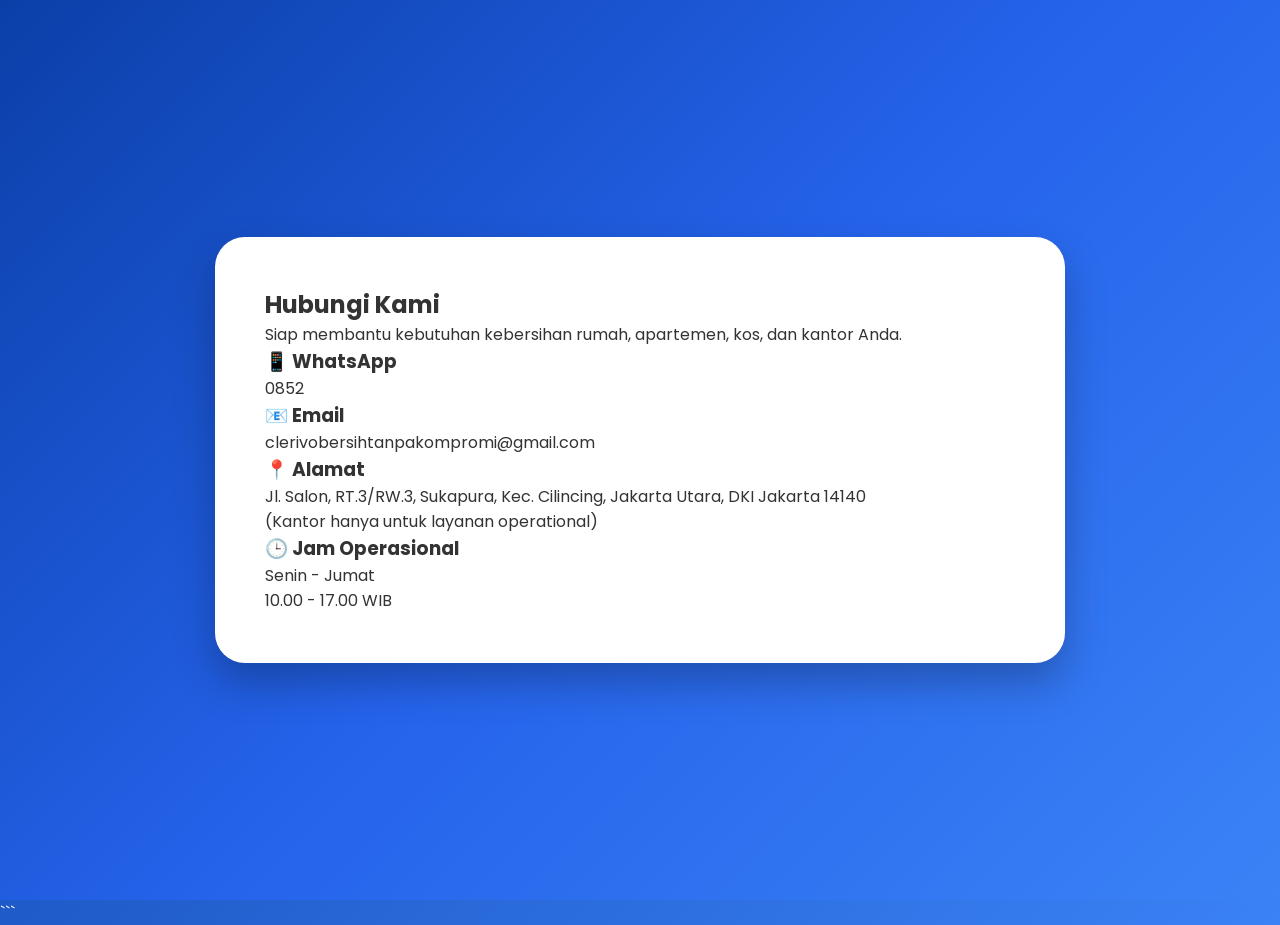
<file: contact.html>
<!DOCTYPE html>
<html lang="id">
<head>
<meta charset="UTF-8">
<meta name="viewport" content="width=device-width, initial-scale=1.0">
<title>Hubungi Kami | Clerivo Cleaning Service</title>

<link rel="stylesheet" href="style.css">
</head>

<body>

<section class="contact-page">

  <div class="contact-box">

    <h1>Hubungi Kami</h1>

    <p class="subtitle">
      Siap membantu kebutuhan kebersihan rumah, apartemen,
      kos, dan kantor Anda.
    </p>

    <div class="contact-info">

      <div class="info-item">
        <h3>📱 WhatsApp</h3>
        <p>0852</p>
      </div>

      <div class="info-item">
        <h3>📧 Email</h3>
        <p>clerivobersihtanpakompromi@gmail.com</p>
      </div>

      <div class="info-item">
        <h3>📍 Alamat</h3>
        <p>
          Jl. Salon, RT.3/RW.3, Sukapura,
          Kec. Cilincing, Jakarta Utara,
          DKI Jakarta 14140
        </p>
    <p>(Kantor hanya untuk layanan operational)</p>
      </div>

      <div class="info-item">
        <h3>🕒 Jam Operasional</h3>
        <p>
          Senin - Jumat<br>
          10.00 - 17.00 WIB
        </p>
      </div>


      
    </div> 

      </div> 



  </div>

</section>

</body>
</html>
```
</file>
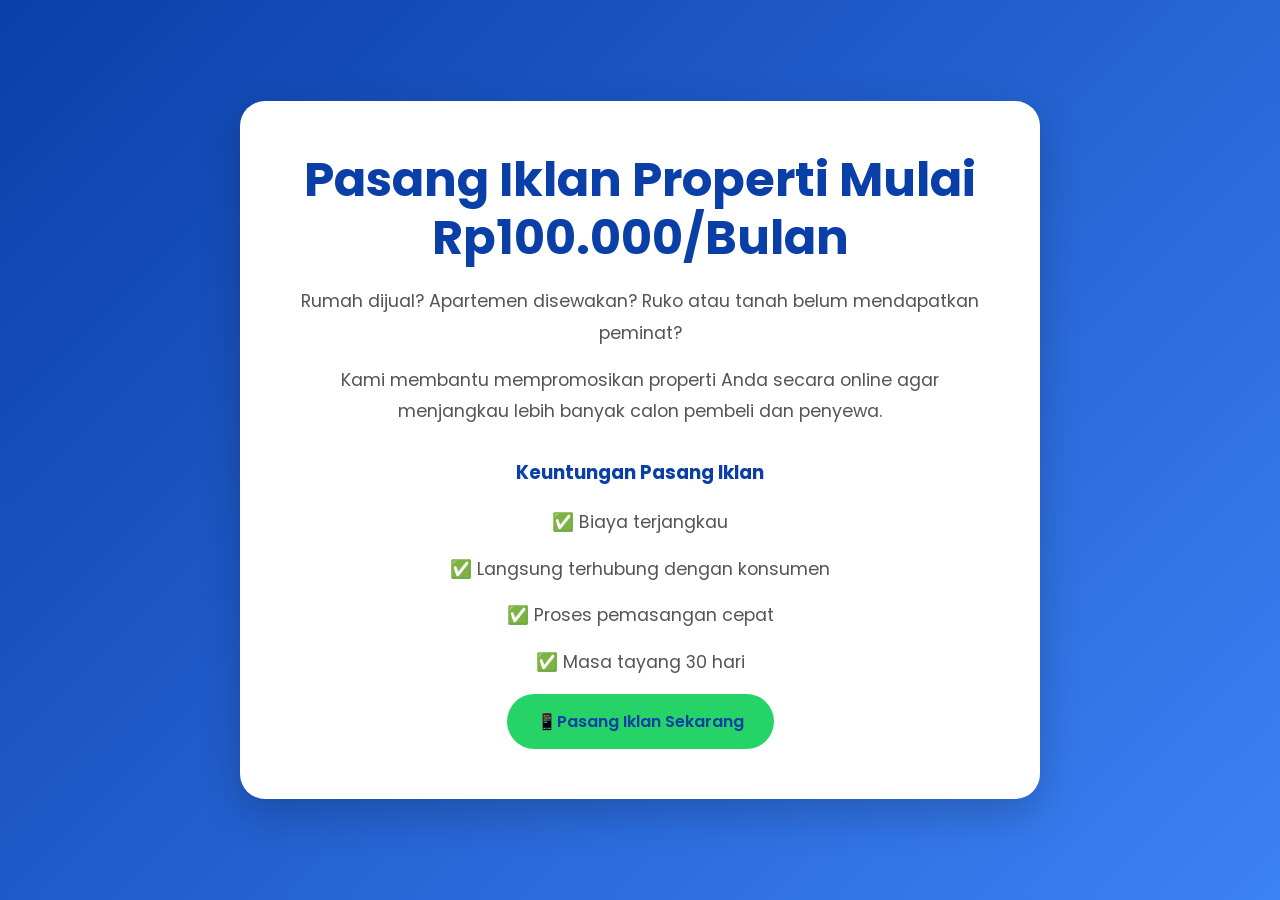
<file: pasang-iklan.html>
<!DOCTYPE html>

<html lang="id">
<head>
    <meta charset="UTF-8">
    <meta name="viewport" content="width=device-width, initial-scale=1.0">
    <title>Titip Jual & Sewa Properti Tanpa Ribet</title>


<link rel="stylesheet" href="style.css">


</head>
<body>

<section id="home" class="hero">


<div class="hero-text">

    <h1>Pasang Iklan Properti Mulai Rp100.000/Bulan</h1>

    <p>
        Rumah dijual? Apartemen disewakan? Ruko atau tanah belum mendapatkan peminat?
    </p>

    <p>
        Kami membantu mempromosikan properti Anda secara online agar menjangkau lebih banyak calon pembeli dan penyewa.
    </p>

    <h3>Keuntungan Pasang Iklan</h3>

 
<p class="benefit-list">
    <p>✅ Biaya terjangkau</p>
    <p>✅ Langsung terhubung dengan konsumen</p>
    <p>✅ Proses pemasangan cepat</p>
    <p>✅ Masa tayang 30 hari</p>
</p>

<a href="https://wa.me/6285?text=Halo%20Bu/Pak,%20saya%20ingin%20memasang%20iklan%20jual/sewa%20properti.%20Mohon%20informasi%20lebih%20lanjut.%20Terima%20kasih."
   class="btn">📱Pasang Iklan Sekarang
    </a>

</div>


</section>

</body>
</html>
</file>
<file: style.css>
@import url('https://fonts.googleapis.com/css2?family=Poppins:wght@300;400;500;600;700&display=swap');

*{
margin:0;
padding:0;
box-sizing:border-box;
}

body{
font-family:'Poppins',sans-serif;
background:linear-gradient(135deg,#0b3fa8,#3b82f6);
color:white;
}

/* Header */

header{
display:flex;
justify-content:space-between;
align-items:center;
padding:20px 8%;
}

.logo{
width:180px;
border-radius:15px;
}

nav a{
color:white;
text-decoration:none;
margin-left:25px;
font-weight:500;
}

nav a:hover{
color:#dbeafe;
}

/* Hero */

.hero{
display:flex;
align-items:center;
justify-content:space-between;
padding:70px 8%;
gap:50px;
}

.hero-text{
flex:1;
}

.hero-text h1{
font-size:1.875rem;
margin-bottom:20px;
}

.hero-text p{
font-size:1.1rem;
line-height:1.8;
margin-bottom:25px;
}

.hero-image{
flex:1;
text-align:center;
}

.hero-image img{
width:100%;
max-width:500px;
border-radius:25px;
box-shadow:0 10px 30px rgba(0,0,0,.3);
}

.whatsapp-btn{
background:white;
color:#0b3fa8;
padding:15px 30px;
border-radius:50px;
text-decoration:none;
font-weight:600;
}

/* Judul */

.section-title{
text-align:center;
font-size:2.3rem;
margin:50px 0 30px;
}

/* Cards */

.services{
display:grid;
grid-template-columns:repeat(auto-fit,minmax(300px,1fr));
gap:25px;
padding:0 8% 60px;
}

.card{
background:white;
color:#333;
padding:20px;
border-radius:20px;
box-shadow:0 10px 25px rgba(0,0,0,.15);
transition:.3s;
}

.card:hover{
transform:translateY(-8px);
}

.card img{
width:100%;
height:250px;
object-fit:cover;
border-radius:15px;
margin-bottom:15px;
}

.card h3{
margin-bottom:10px;
}

.card p{
margin-bottom:10px;
}

.card ul{
padding-left:20px;
margin-bottom:20px;
}

.card li{
margin-bottom:8px;
}

.btn{
display:inline-block;
background:#2563eb;
color:white;
padding:12px 20px;
border-radius:10px;
text-decoration:none;
}

/* WhatsApp Floating */

.wa{
position:fixed;
right:20px;
bottom:20px;
}

.wa img{
width:65px;
}


/* CONTACT PAGE */
.contact-page{
    min-height:100vh;
    display:flex;
    justify-content:center;
    align-items:center;
    padding:50px 20px;
    background:linear-gradient(
      135deg,
      #0b3fa8,
      #2563eb,
      #3b82f6
    );
}

.contact-box{
    width:100%;
    max-width:850px;
    background:#fff;
    color:#333;
    padding:50px;
    border-radius:30px;
    box-shadow:0 20px 40px rgba(0,0,0,.25);
}

/* FORM */
.contact-form form{
    display:flex;
    flex-direction:column;
    gap:15px;
}

.contact-form input,
.contact-form textarea{
    width:100%;
    padding:15px;
    border:1px solid #dbeafe;
    border-radius:10px;
    font-size:15px;
    box-sizing:border-box;
}

.contact-form button{
    background:#2563eb;
    color:#fff;
    border:none;
    padding:15px;
    border-radius:10px;
    cursor:pointer;
}

.contact-form button:hover{ transform:translateY(-3px); box-shadow:0 10px 20px rgba(37,211,102,.4); }


@import url('https://fonts.googleapis.com/css2?family=Poppins:wght@300;400;500;600;700&display=swap');

*{
margin:0;
padding:0;
box-sizing:border-box;
}

body{
font-family:'Poppins',sans-serif;
}

.hero{
min-height:100vh;
display:flex;
justify-content:center;
align-items:center;
padding:40px 20px;

```
background:linear-gradient(
    135deg,
    #0b3fa8,
    #2563eb,
    #3b82f6
);
```

}

.hero-text{
max-width:800px;
background:#FFFFFF;
padding:50px;
border-radius:25px;
text-align:center;
box-shadow:0 15px 40px rgba(0,0,0,.2);
}

.hero-text h1{
color:#0b3fa8;
font-size:3rem;
margin-bottom:20px;
line-height:1.2;
}

.hero-text p{
color:#555;
line-height:1.8;
margin-bottom:15px;
}

.hero-text h3{
margin-top:30px;
margin-bottom:20px;
color:#0b3fa8;
}


.benefit-list li{
    padding:10px 0;
    font-size:16px;
    color:#555;
    text-align:center;
}

.btn{
display:inline-block;
background:#25D366;
color:#0b3fa8;
text-decoration:none;
padding:15px 30px;
border-radius:50px;
font-weight:600;
transition:.3s;
}

.btn:hover{
transform:translateY(-3px);
box-shadow:0 10px 20px rgba(37,211,102,.4);
}

@media(max-width:768px){

```
.hero-text{
    padding:30px;
}

.hero-text h1{
    font-size:2rem;
}
```

}

body {
  margin: 0;
}

body {
  margin: 0;
}

.banner {
  width: 100%;
  height: 150px;      /* ini yang bikin bentuk landscape */
  object-fit: cover;  /* biar tetap rapi, tidak gepeng */
  display: block;
}
</file>
